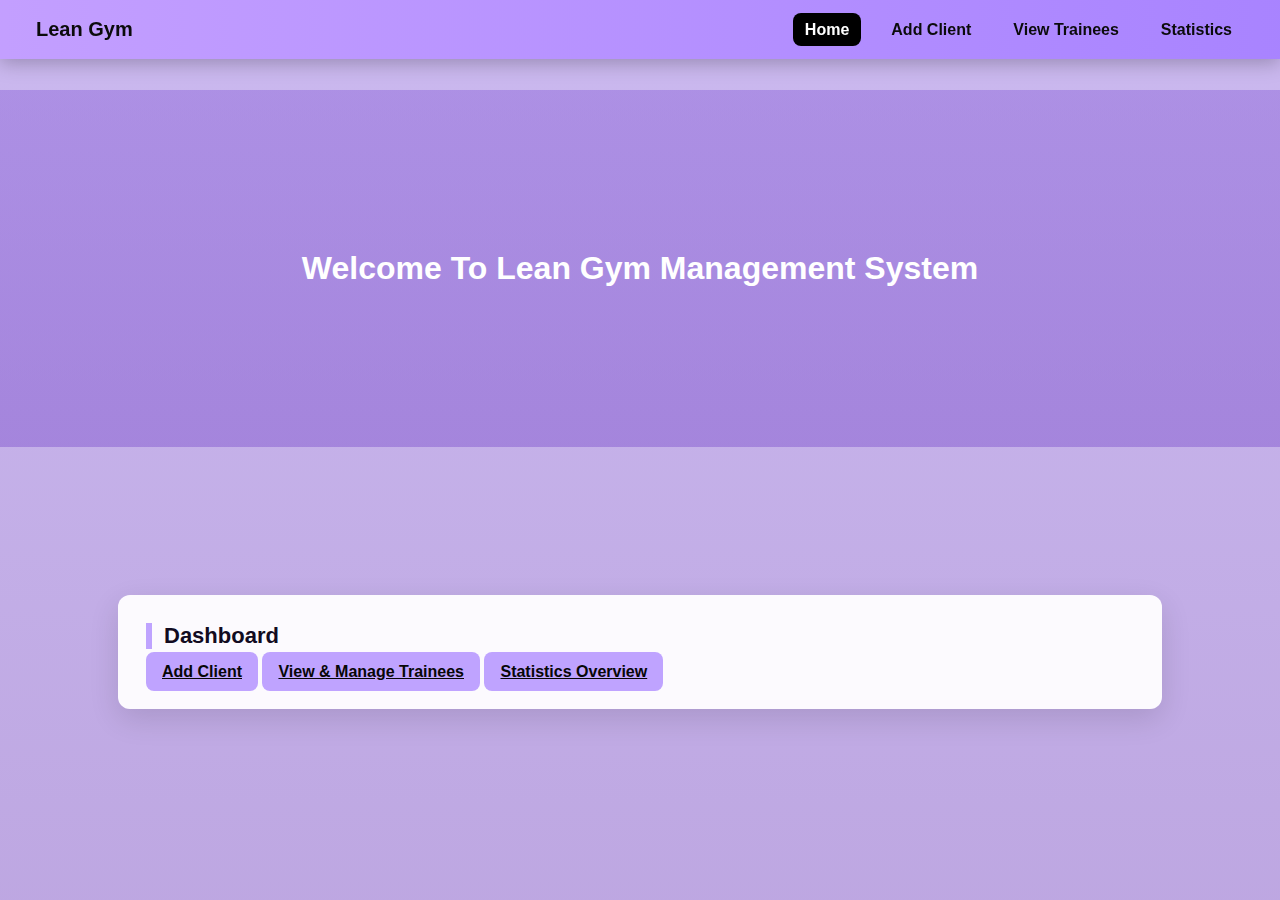
<file: index.html>
<!DOCTYPE html>
<html lang="en">
<head>
  <meta charset="UTF-8">
  <meta name="viewport" content="width=device-width, initial-scale=1.0">
  <title>Lean Gym Dashboard</title>
  <link rel="stylesheet" href="style2.css">
</head>
<body>

  <nav class="navbar">
    <div class="logo">Lean Gym</div>
    <ul class="nav-links">
      <li><a href="index.html" class="nav-link active">Home</a></li>
      <li><a href="gym2add.html" class="nav-link">Add Client</a></li>
      <li><a href="gym2view.html" class="nav-link">View Trainees</a></li>
      <li><a href="gym2stats.html" class="nav-link">Statistics</a></li>
    </ul>
  </nav>

  <section class="hero">
    <h1>Welcome To Lean Gym Management System</h1>
  </section>

  <div class="content">
    <div class="panel">
      <h2 class="section-title">Dashboard</h2>
      <div class="dashboard-buttons">
        <a href="gym2add.html" class="btn">Add Client</a>
        <a href="gym2view.html" class="btn">View & Manage Trainees</a>
        <a href="gym2stats.html" class="btn">Statistics Overview</a>
      </div>
    </div>
  </div>

  <script src="script.js"></script>
</body>
</html>
</file>
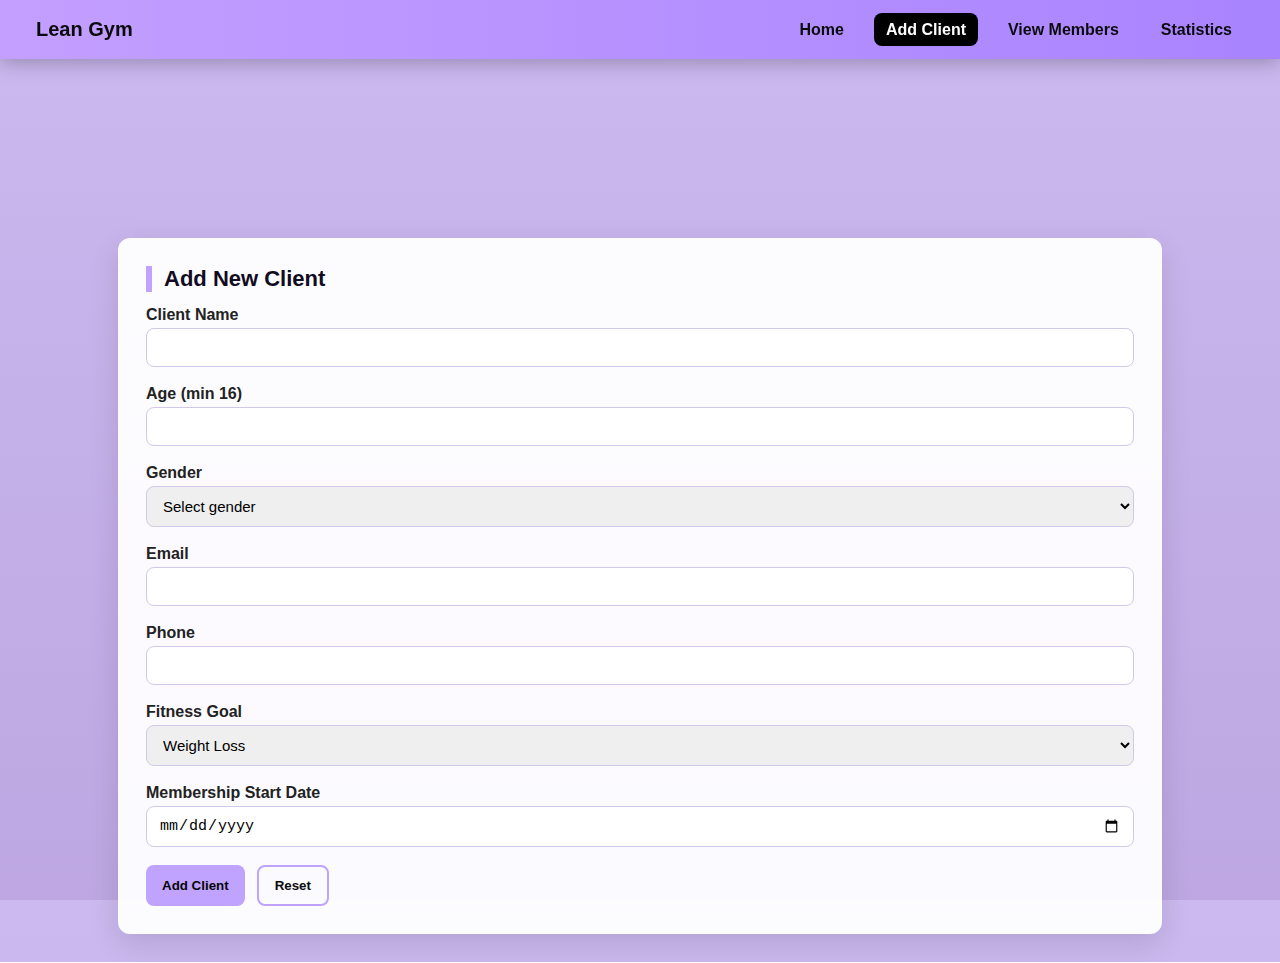
<file: gym2add.html>
<!DOCTYPE html>
<html lang="en">
<head>
  <meta charset="utf-8" />
  <meta name="viewport" content="width=device-width,initial-scale=1" />
  <title>Lean Gym — Add Client</title>
  <link rel="stylesheet" href="style2.css" />
  <script defer src="script.js"></script>
</head>
<body>
  <nav class="navbar">
    <div class="logo">Lean Gym</div>
    <ul class="nav-links">
      <li><a href="index.html" class="nav-link">Home</a></li>
      <li><a href="gym2add.html" class="nav-link active">Add Client</a></li>
      <li><a href="gym2view.html" class="nav-link">View Members</a></li>
      <li><a href="gym2stats.html" class="nav-link">Statistics</a></li>
    </ul>
  </nav>

  <main class="content">
    <section class="panel">
      <h2 class="section-title">Add New Client</h2>

      <form id="addClientForm" class="form">
        <label for="name">Client Name</label>
        <input id="name" name="name" type="text" required />

        <label for="age">Age (min 16)</label>
        <input id="age" name="age" type="number" min="16" required />

        <label for="gender">Gender</label>
        <select id="gender" name="gender" required>
          <option value="" disabled selected>Select gender</option>
          <option>Male</option>
          <option>Female</option>
          <option>Other</option>
        </select>

        <label for="email">Email</label>
        <input id="email" name="email" type="email" required />

        <label for="phone">Phone</label>
        <input id="phone" name="phone" type="tel" required />

        <label for="goal">Fitness Goal</label>
        <select id="goal" name="goal" required>
          <option>Weight Loss</option>
          <option>Muscle Gain</option>
          <option>Build Endurance</option>
          <option>Enjoyment</option>
          <option>Personal</option>
        </select>

        <label for="start">Membership Start Date</label>
        <input id="start" name="start" type="date" required />

        <div class="form-actions">
          <button type="submit" class="btn">Add Client</button>
          <button type="reset" class="btn outline">Reset</button>
        </div>
      </form>

      <div id="toast" class="toast" aria-hidden="true">Client added successfully</div>
    </section>
  </main>
</body>
</html>
</file>
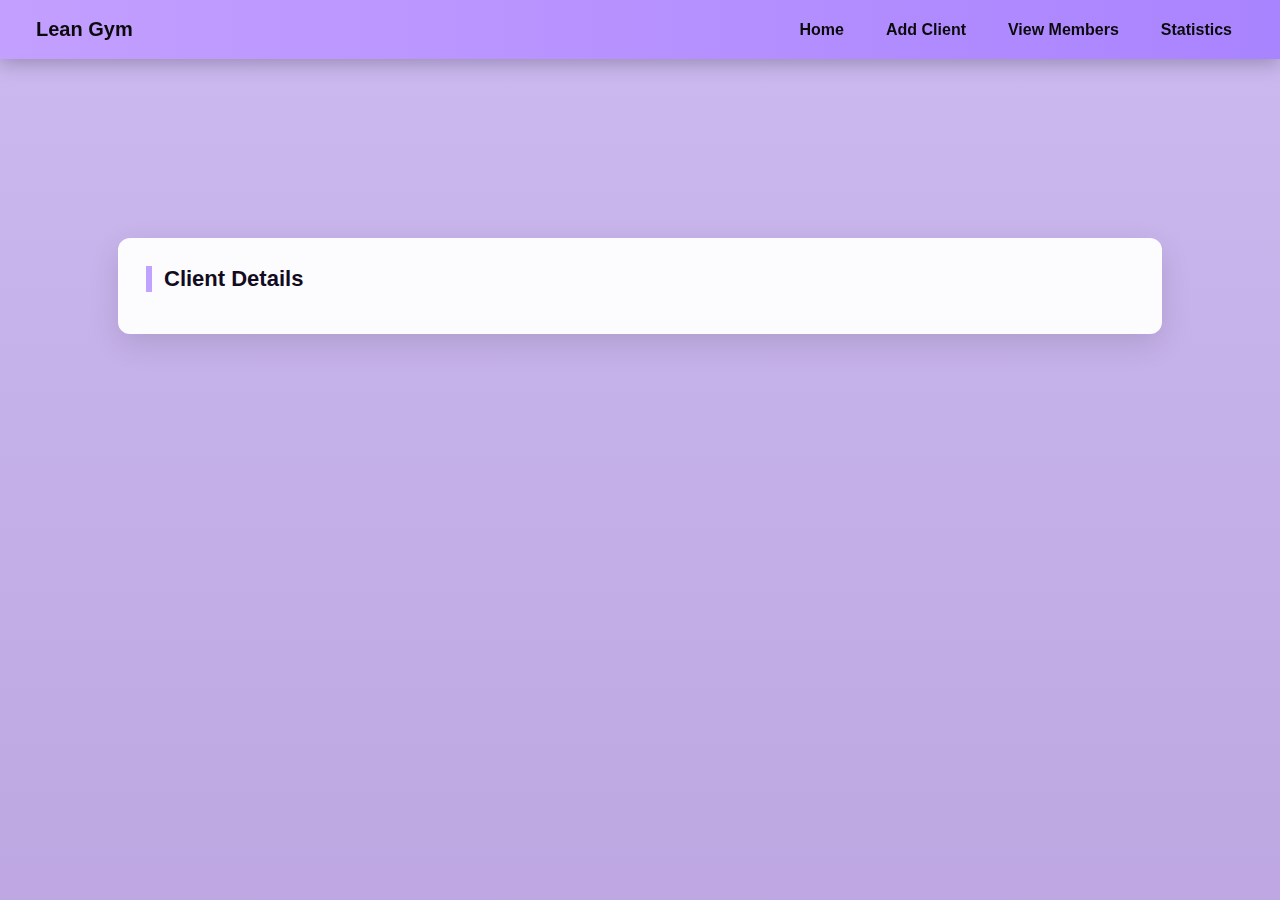
<file: gym2client.html>
<!DOCTYPE html>
<html lang="en">
<head>
  <meta charset="UTF-8" />
  <meta name="viewport" content="width=device-width,initial-scale=1" />
  <title>Lean Gym — Client Details</title>
  <link rel="stylesheet" href="style2.css" />
  <script defer src="script.js"></script>
</head>
<body>
  <nav class="navbar">
    <div class="logo">Lean Gym</div>
    <ul class="nav-links">
      <li><a href="index.html" class="nav-link">Home</a></li>
      <li><a href="gym2add.html" class="nav-link">Add Client</a></li>
      <li><a href="gym2view.html" class="nav-link">View Members</a></li>
      <li><a href="gym2stats.html" class="nav-link">Statistics</a></li>
    </ul>
  </nav>

  <main class="content">
    <section class="panel">
      <h2 class="section-title">Client Details</h2>
      <div id="clientDetails"></div>
    </section>
  </main>
</body>
</html>
</file>
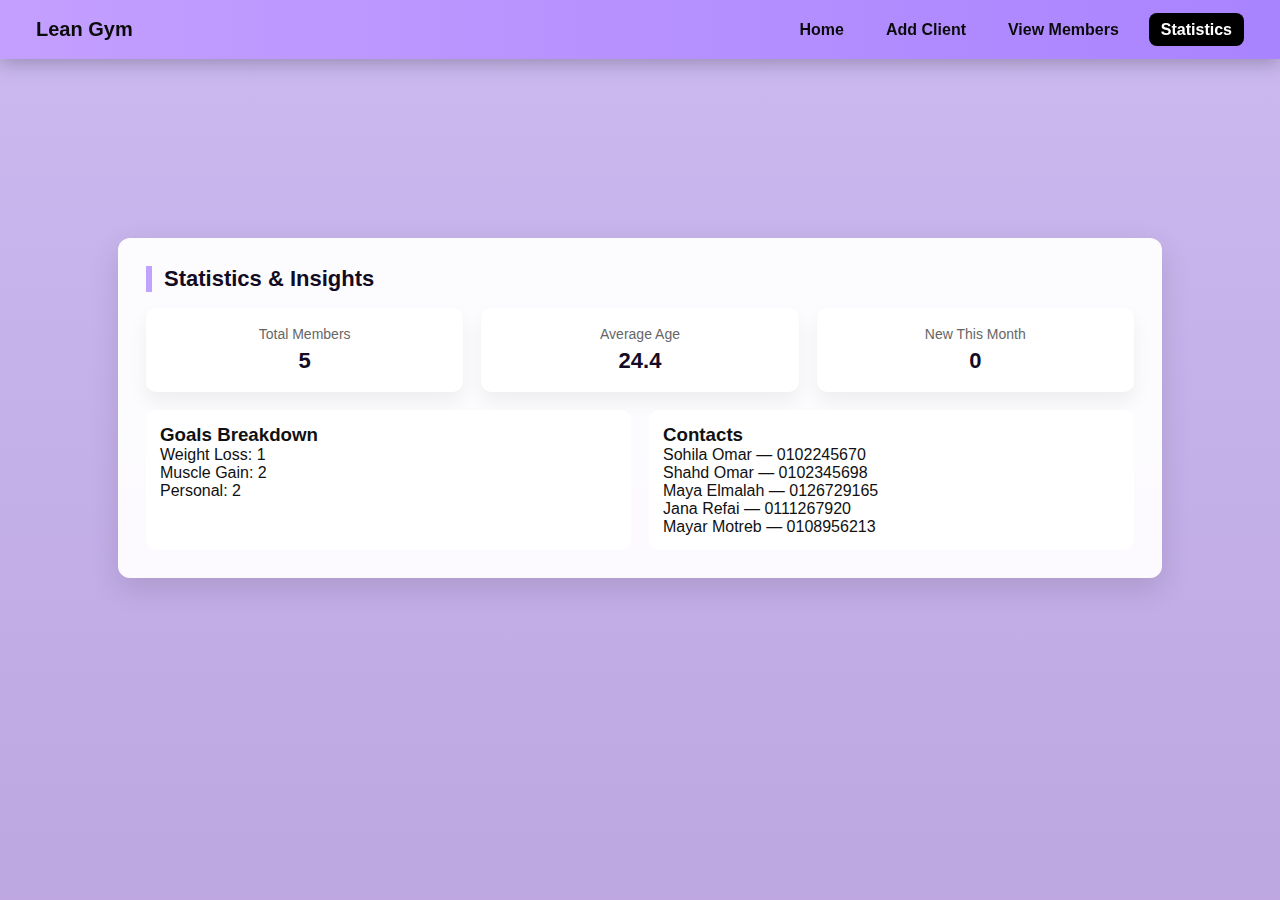
<file: gym2stats.html>
<!DOCTYPE html>
<html lang="en">
<head>
  <meta charset="utf-8" />
  <meta name="viewport" content="width=device-width,initial-scale=1" />
  <title>Lean Gym — Statistics</title>
  <link rel="stylesheet" href="style2.css" />
  <script defer src="script.js"></script>
</head>
<body>
  <nav class="navbar">
    <div class="logo">Lean Gym</div>
    <ul class="nav-links">
      <li><a href="index.html" class="nav-link">Home</a></li>
      <li><a href="gym2add.html" class="nav-link">Add Client</a></li>
      <li><a href="gym2view.html" class="nav-link">View Members</a></li>
      <li><a href="gym2stats.html" class="nav-link active">Statistics</a></li>
    </ul>
  </nav>

  <main class="content">
    <section class="panel">
      <h2 class="section-title">Statistics & Insights</h2>

      <div class="stats-grid">
        <div class="stat-card">
          <div class="stat-title">Total Members</div>
          <div id="statTotal" class="stat-value">0</div>
        </div>

        <div class="stat-card">
          <div class="stat-title">Average Age</div>
          <div id="statAvgAge" class="stat-value">0</div>
        </div>

        <div class="stat-card">
          <div class="stat-title">New This Month</div>
          <div id="statNewMonth" class="stat-value">0</div>
        </div>
      </div>

      <div class="lists-row">
        <div class="list-box">
          <h3>Goals Breakdown</h3>
          <ul id="goalsList"></ul>
        </div>
        <div class="list-box">
          <h3>Contacts</h3>
          <ul id="contactsList"></ul>
        </div>
      </div>
    </section>
  </main>
</body>
</html>
</file>
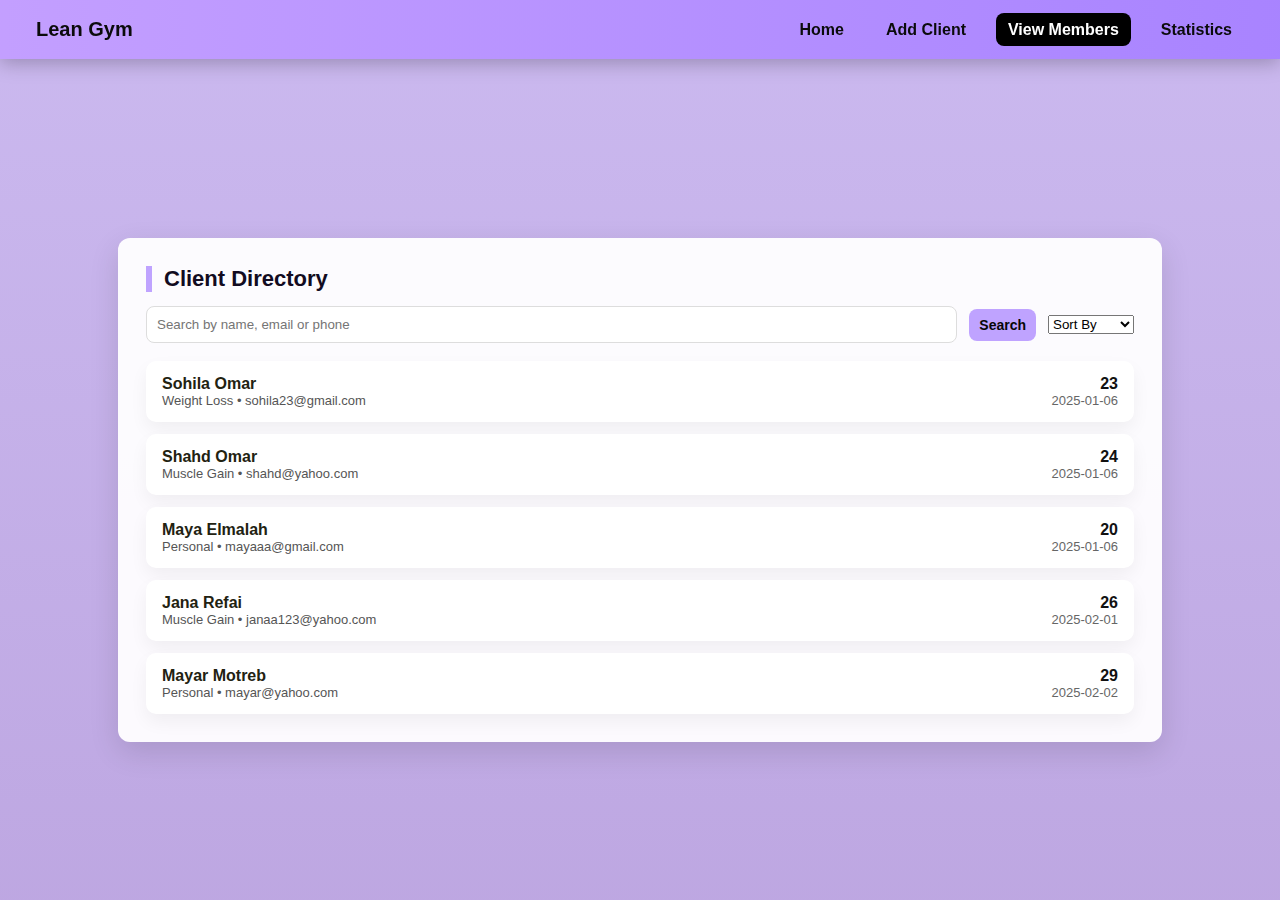
<file: gym2view.html>
<!DOCTYPE html>
<html lang="en">
<head>
  <meta charset="utf-8" />
  <meta name="viewport" content="width=device-width,initial-scale=1" />
  <title>Lean Gym — Members</title>
  <link rel="stylesheet" href="style2.css" />
  <script defer src="script.js"></script>
</head>
<body>
  <nav class="navbar">
    <div class="logo">Lean Gym</div>
    <ul class="nav-links">
      <li><a href="index.html" class="nav-link">Home</a></li>
      <li><a href="gym2add.html" class="nav-link">Add Client</a></li>
      <li><a href="gym2view.html" class="nav-link active">View Members</a></li>
      <li><a href="gym2stats.html" class="nav-link">Statistics</a></li>
    </ul>
  </nav>

  <main class="content">
    <section class="panel">
      <h2 class="section-title">Client Directory</h2>

      <div class="controls-row">
        <input id="searchMember" type="text" placeholder="Search by name, email or phone" />
        <button id="searchBtn" class="btn small">Search</button>

        <select id="sortMembers" aria-label="Sort members">
          <option value="">Sort By</option>
          <option value="name">Name A–Z</option>
          <option value="age">Age</option>
          <option value="start">Start Date</option>
        </select>
      </div>

      <div id="memberList" class="members-list"></div>
    </section>
  </main>

<!-- Personal Client Modal -->
<div id="clientModal" class="modal" style="display:none;">
  <div class="modal-content">
    <span id="closeModal" class="close">&times;</span>
    <h2 id="modalName">Client Name</h2>
    <p><strong>Age:</strong> <span id="modalAge"></span></p>
    <p><strong>Gender:</strong> <span id="modalGender"></span></p>
    <p><strong>Email:</strong> <span id="modalEmail"></span></p>
    <p><strong>Phone:</strong> <span id="modalPhone"></span></p>
    <p><strong>Goal:</strong> <span id="modalGoal"></span></p>
    <p><strong>Start Date:</strong> <span id="modalStart"></span></p>
    <p><strong>Training History:</strong> <span id="modalHistory"></span></p>
    <p><strong>Next Session Exercises:</strong> <span id="modalNextExercises"></span></p>
  </div>
</div>

</body>
</html>
</file>
<file: style2.css>
/* Reset / base */
* { box-sizing: border-box; margin: 0; padding: 0; }
html,body { height: 100%; }
body {
  font-family: Inter, Arial, Helvetica, sans-serif;

  background:
    linear-gradient(180deg, rgba(140,100,220,0.45), rgba(110,60,190,0.45)),
    url('https://images.unsplash.com/photo-1579758629938-03607ccdbaba?auto=format&fit=crop&w=1800&q=80') center/cover no-repeat;

  color: #111;
  -webkit-font-smoothing:antialiased;
  -moz-osx-font-smoothing:grayscale;
  padding-top: 90px;
}

/* NAV */
.navbar{
  display:flex;
  position:fixed;                    /* NAV no longer pushes content */
  top:0; left:0; width:100%;
  align-items:center;
  justify-content:space-between;
  gap:20px;
  z-index:999;

  padding:18px 36px;
  background: linear-gradient(90deg, rgba(194,157,255,0.95), rgba(166,128,255,0.95));
  box-shadow: 0 4px 18px rgba(0,0,0,0.25);
}
.logo{
  font-weight:700;
  font-size:20px;
  color:#0b0b0b;
}
.nav-links{ list-style:none; display:flex; gap:18px; align-items:center; }
.nav-links .nav-link{
  text-decoration:none;
  color:#0b0b0b;
  padding:8px 12px;
  border-radius:8px;
  font-weight:600;
  transition: all .18s ease;
}
.nav-links .nav-link:hover{ background:#000000; color:#fff; transform:translateY(-1px); }
.nav-links .active{ background:#000000; color:#fff; }

/* MAIN content wrapper */
.content{
  max-width:1100px;
  margin:48px auto;
  padding:28px;
  /* 🟣 FIX — stops elements from touching nav */
  margin-top: 120px;
}

/* panel */
.panel{
  background: rgba(255,255,255,0.94);
  border-radius:12px;
  padding:28px;
  box-shadow: 0 10px 30px rgba(0,0,0,0.12);
}
.section-title{
  font-size:22px; margin-bottom:14px;
  color:#120b21;
  border-left:6px solid #bfa3ff; padding-left:12px;
}

/* forms */
.form label{ display:block; margin:8px 0 4px; font-weight:600; color:#222; }
.form input, .form select {
  width:100%; padding:10px 12px; border-radius:8px; border:1px solid #d0c9e9; margin-bottom:10px;
  font-size:15px;
}
.form-actions{ display:flex; gap:12px; margin-top:8px; }
.btn{
  background:#bfa3ff; color:#070707; border:none; padding:11px 16px; border-radius:8px; cursor:pointer; font-weight:700;
}
.btn:hover{ background:#a07bff; transform:translateY(-2px); }
.btn.outline{ background:transparent; border:2px solid #bfa3ff; color:#0b0b0b; }
.btn.small{ padding:8px 10px; font-size:14px; }

/* controls row */
.controls-row{ display:flex; gap:12px; align-items:center; margin-bottom:18px; }
.controls-row input[type="text"]{ flex:1; padding:10px; border-radius:8px; border:1px solid #ddd; }

/* members list */
.members-list{ display:flex; flex-direction:column; gap:12px; margin-top:6px; }
.member-item{
  background: #fff; padding:14px 16px; border-radius:10px; box-shadow: 0 8px 18px rgba(9,7,12,0.05);
  cursor:pointer; transition:all .14s ease; display:block;
}
.member-item:hover{ transform:translateY(-4px); }
.member-header{ display:flex; justify-content:space-between; align-items:center; gap:16px; }
.member-name{ font-weight:700; color:#221; }
.member-details{ margin-top:10px; padding:12px; background: linear-gradient(180deg,#fbf7ff,#f2ecff); border-radius:8px; display:none; }
.member-details.visible{ display:block; }

/* stats */
.stats-grid{ display:flex; gap:18px; margin-top:16px; }
.stat-card{
  background:#fff; padding:18px; border-radius:10px; flex:1; text-align:center;
  box-shadow: 0 10px 20px rgba(0,0,0,0.06);
}
.stat-title{ font-size:14px; color:#666; }
.stat-value{ font-size:22px; font-weight:800; margin-top:6px; color:#140b24; }

/* lists */
.lists-row{ display:flex; gap:18px; margin-top:18px; }
.list-box{ background:#fff;padding:14px;border-radius:10px; flex:1; }

/* toast */
.toast{
  position:fixed; right:24px; bottom:24px; background:#2f1b63; color:#fff;
  padding:12px 18px; border-radius:10px; box-shadow:0 6px 22px rgba(0,0,0,0.3); opacity:0; transform:translateY(8px);
  transition:all .32s ease;
}
.toast.visible{ opacity:1; transform:translateY(0); }

/* responsive */
@media (max-width:880px){
  .nav-links{ display:none; }
  .content{ padding:18px; margin-top:150px; }
  .stats-grid{ flex-direction:column; }
  .lists-row{ flex-direction:column; }
}

.hero {
  text-align: center;
  padding: 160px 20px;
  color: white;
  background:
    linear-gradient(180deg, rgba(140,100,220,0.45), rgba(110,60,190,0.45)),
    url('https://cdn.pixabay.com/photo/2016/11/29/02/30/fitness-1867185_1280.jpg') center/cover no-repeat;
  background-attachment: fixed;
}

.modal {
  position: fixed;
  top: 0;
  left: 0;
  width:100%;
  height:100%;
  background: rgba(0,0,0,0.5);
  display:flex;
  justify-content:center;
  align-items:center;
  z-index: 1000;
}

.modal-content {
  background:white;
  padding:20px;
  border-radius:10px;
  width: 90%;
  max-width: 500px;
  position: relative;
}

.close {
  position: absolute;
  top:10px;
  right:15px;
  font-size: 24px;
  cursor:pointer;
}
</file>
